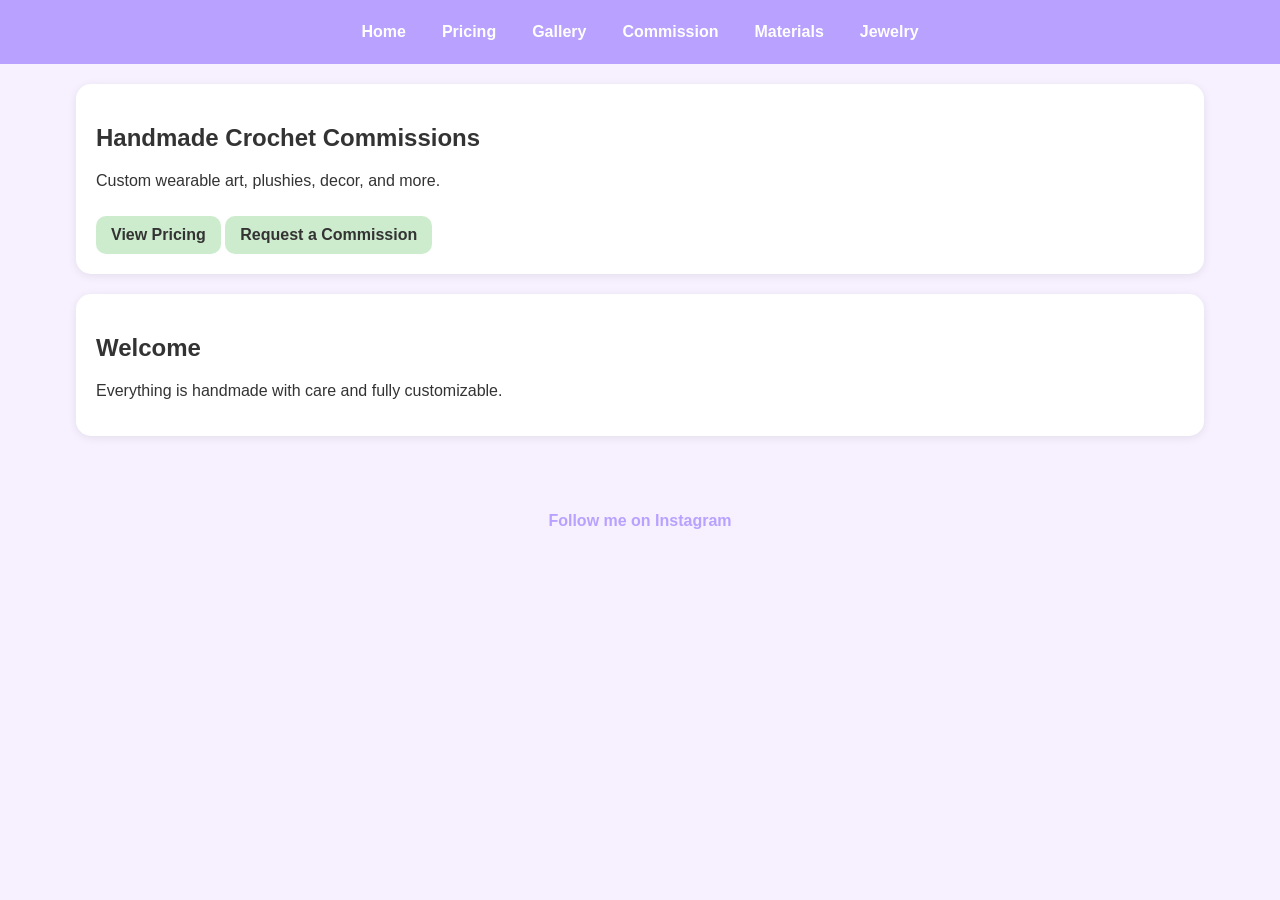
<file: index.html>
<!DOCTYPE html>
<html>
<head>
    <title>Crochet Commissions</title>
    <link rel="stylesheet" href="styles.css">
</head>

<body>

<nav class="navbar">
    <a href="index.html">Home</a>
    <a href="prices.html">Pricing</a>
    <a href="gallery.html">Gallery</a>
    <a href="commission.html">Commission</a>
    <a href="resources.html">Materials</a>
    <a href="jewelry.html">Jewelry</a>
</nav>

<section>
    <h1>Handmade Crochet Commissions</h1>
    <p>Custom wearable art, plushies, decor, and more.</p>

    <a class="button" href="prices.html">View Pricing</a>
    <a class="button" href="commission.html">Request a Commission</a>
</section>

<section>
    <h2>Welcome</h2>
    <p>Everything is handmade with care and fully customizable.</p>
</section>

<footer>
    <p>
        <a href="https://www.instagram.com/jaycreates24?utm_source=ig_web_button_share_sheet&igsh=ZDNlZDc0MzIxNw==" target="_blank">
            Follow me on Instagram
        </a>
    </p>
</footer>

</body>
</html>
</file>
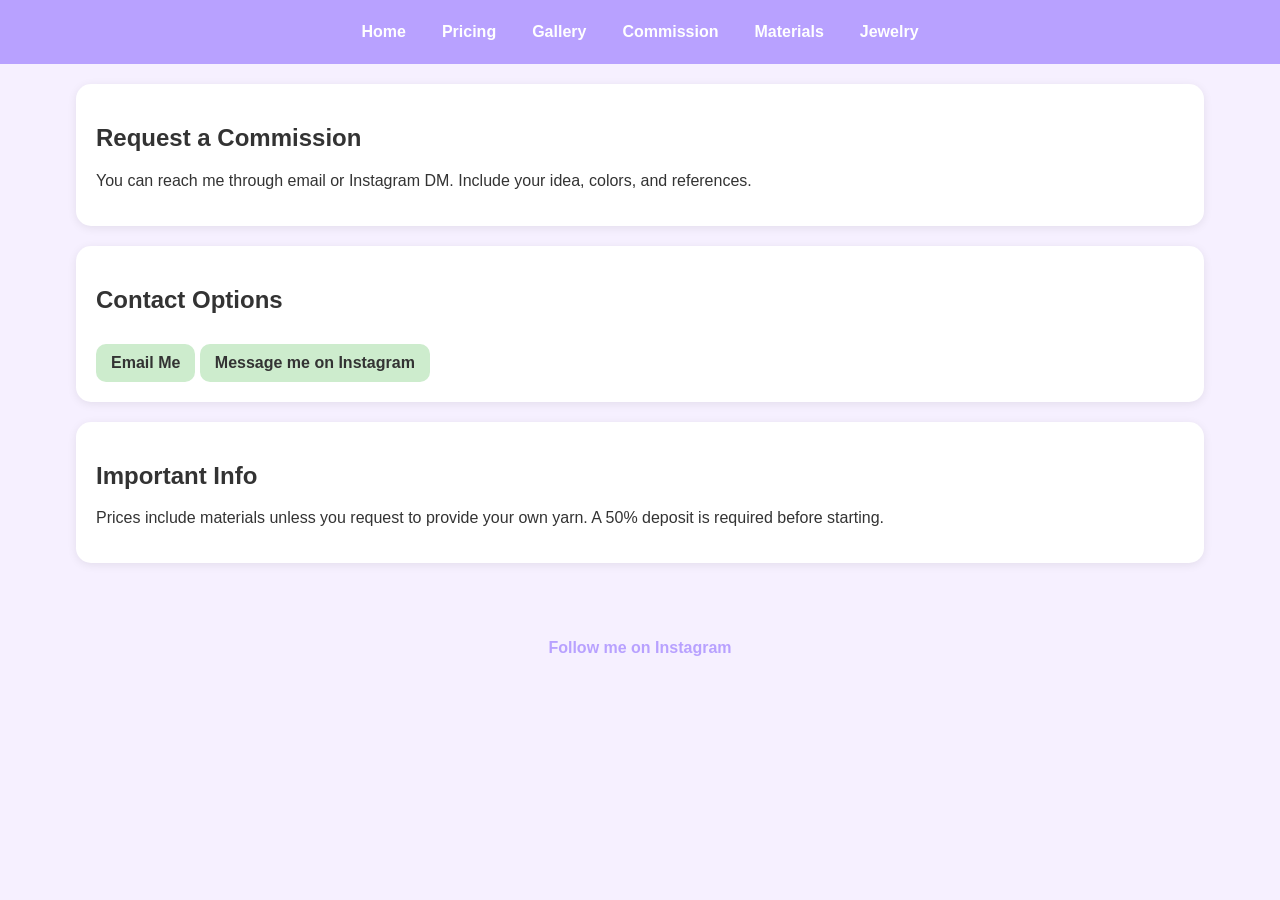
<file: commission.html>
<!DOCTYPE html>
<html>
<head>
    <title>Commission</title>
    <link rel="stylesheet" href="styles.css">
</head>

<body>

<nav class="navbar">
    <a href="index.html">Home</a>
    <a href="prices.html">Pricing</a>
    <a href="gallery.html">Gallery</a>
    <a href="commission.html">Commission</a>
    <a href="resources.html">Materials</a>
    <a href="jewelry.html">Jewelry</a>
</nav>

<section>
    <h1>Request a Commission</h1>

    <p>
        You can reach me through email or Instagram DM.
        Include your idea, colors, and references.
    </p>
</section>

<section>

    <h2>Contact Options</h2>

    <!-- EMAIL -->
   <a class="button" href="mailto:jayveonaireson@gmail.com">
        Email Me
    </a>

    <!-- INSTAGRAM DM -->
    <a class="button"
       href="https://instagram.com/jaycreates24"
       target="_blank">
        Message me on Instagram
    </a>

</section>

<section>
    <h2>Important Info</h2>
    <p>
        Prices include materials unless you request to provide your own yarn.
        A 50% deposit is required before starting.
    </p>
</section>

<footer>
    <p>
        <a href="https://www.instagram.com/jaycreates24?utm_source=ig_web_button_share_sheet&igsh=ZDNlZDc0MzIxNw==" target="_blank">
            Follow me on Instagram
        </a>
    </p>
</footer>

</body>
</html>
</file>
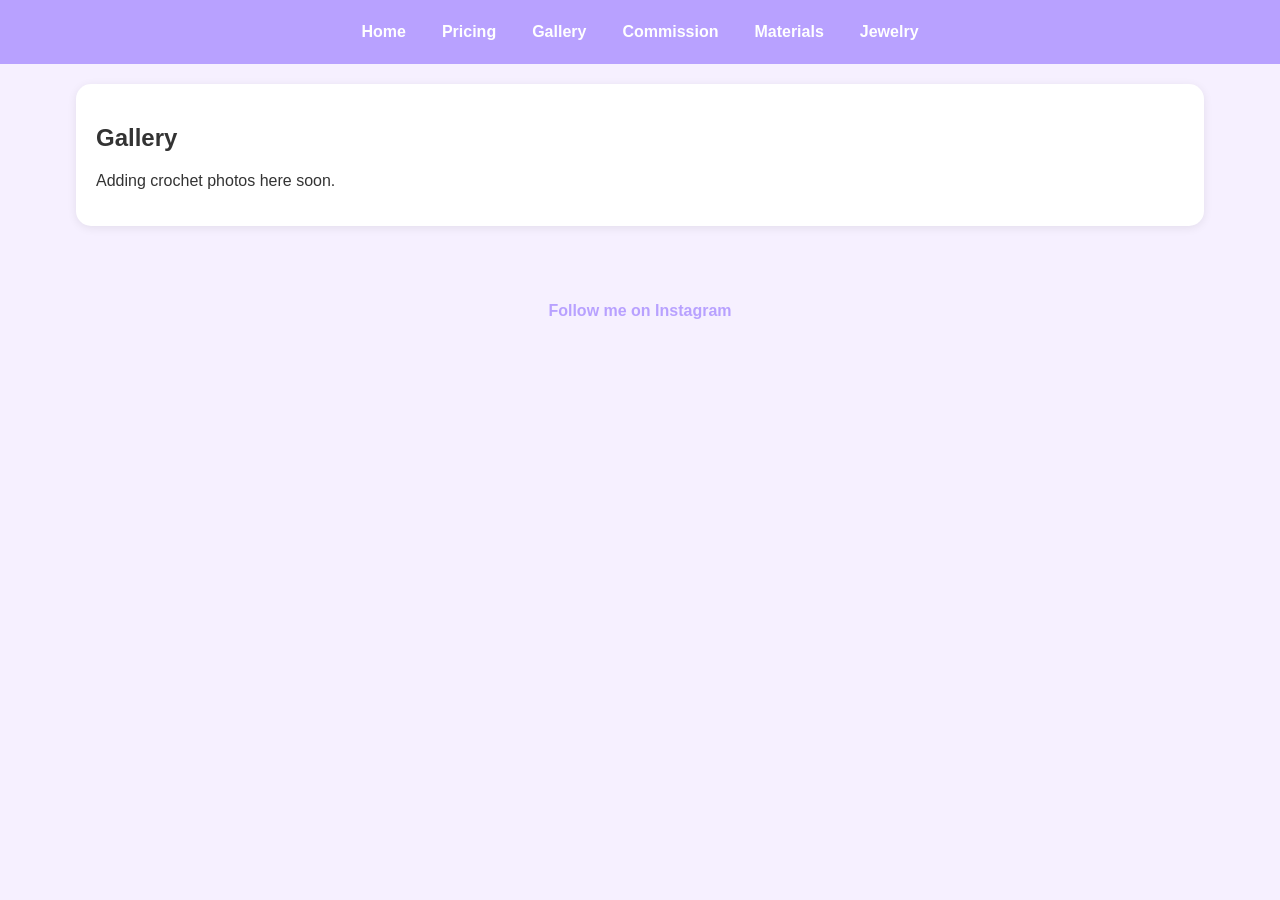
<file: gallery.html>
<!DOCTYPE html>
<html>
<head>
    <title>Gallery</title>
    <link rel="stylesheet" href="styles.css">
</head>

<body>

<nav class="navbar">
    <a href="index.html">Home</a>
    <a href="prices.html">Pricing</a>
    <a href="gallery.html">Gallery</a>
    <a href="commission.html">Commission</a>
    <a href="resources.html">Materials</a>
    <a href="jewelry.html">Jewelry</a>
</nav>

<section>
    <h1>Gallery</h1>
    <p>Adding crochet photos here soon.</p>
</section>

<footer>
    <p>
         <a href="https://www.instagram.com/jaycreates24?utm_source=ig_web_button_share_sheet&igsh=ZDNlZDc0MzIxNw==" target="_blank">
            Follow me on Instagram
        </a>
    </p>
</footer>

</body>
</html>
</file>
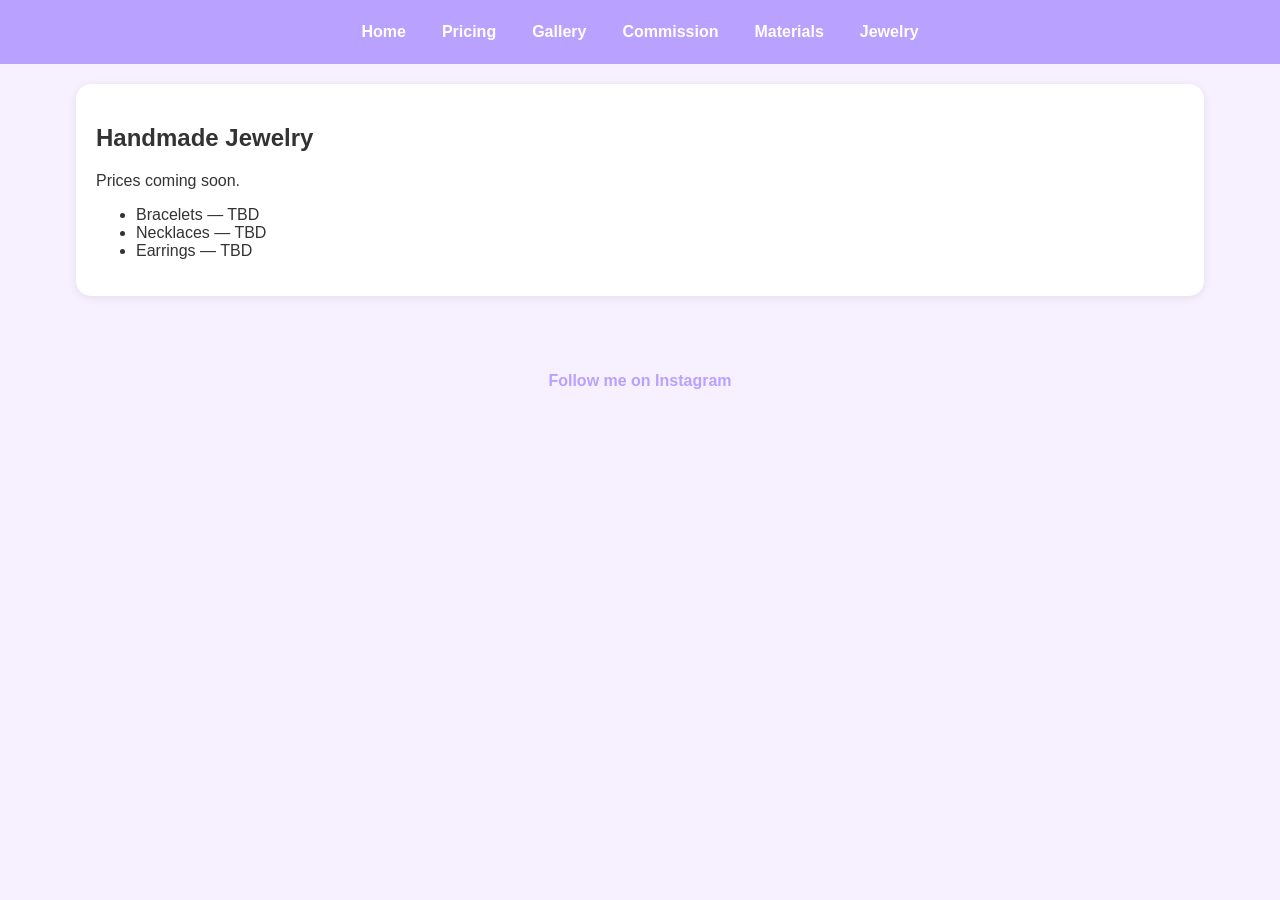
<file: jewelry.html>
<!DOCTYPE html>
<html>
<head>
    <title>Jewelry</title>
    <link rel="stylesheet" href="styles.css">
</head>

<body>

<nav class="navbar">
    <a href="index.html">Home</a>
    <a href="prices.html">Pricing</a>
    <a href="gallery.html">Gallery</a>
    <a href="commission.html">Commission</a>
    <a href="resources.html">Materials</a>
    <a href="jewelry.html">Jewelry</a>
</nav>

<section>
    <h1>Handmade Jewelry</h1>
    <p>Prices coming soon.</p>

    <ul>
        <li>Bracelets — TBD</li>
        <li>Necklaces — TBD</li>
        <li>Earrings — TBD</li>
    </ul>
</section>

<footer>
    <p>
         <a href="https://www.instagram.com/jaycreates24?utm_source=ig_web_button_share_sheet&igsh=ZDNlZDc0MzIxNw==" target="_blank">
            Follow me on Instagram
        </a>
    </p>
</footer>

</body>
</html>
</file>
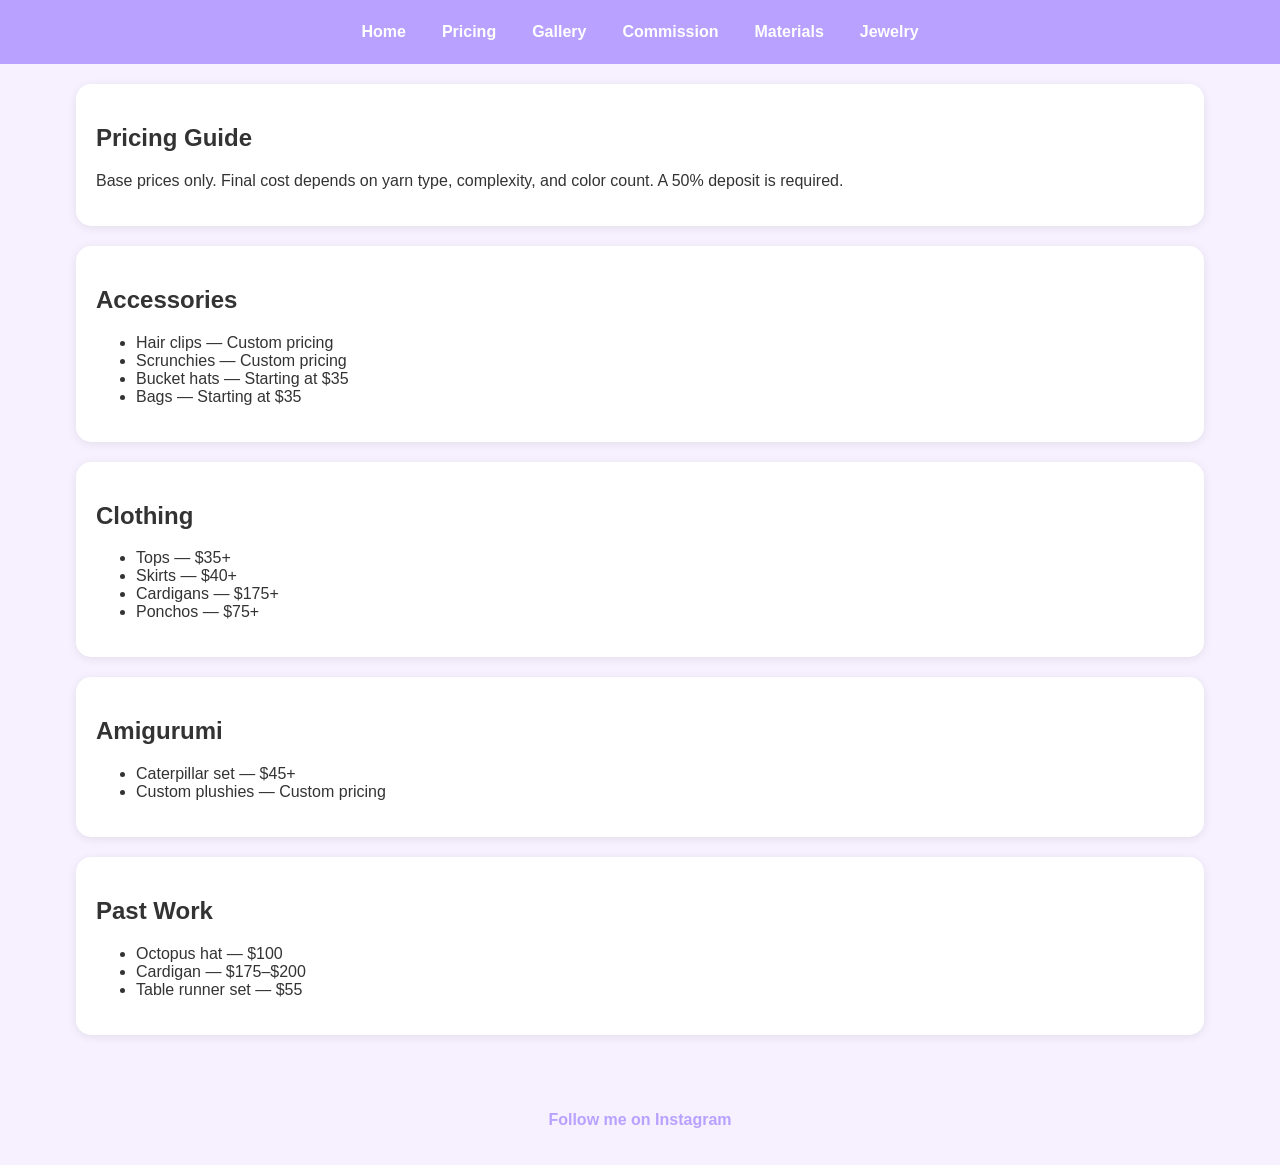
<file: prices.html>
<!DOCTYPE html>
<html>
<head>
    <title>Pricing</title>
    <link rel="stylesheet" href="styles.css">
</head>

<body>

<nav class="navbar">
    <a href="index.html">Home</a>
    <a href="prices.html">Pricing</a>
    <a href="gallery.html">Gallery</a>
    <a href="commission.html">Commission</a>
    <a href="resources.html">Materials</a>
    <a href="jewelry.html">Jewelry</a>
</nav>

<section>
    <h1>Pricing Guide</h1>

    <p>
        Base prices only. Final cost depends on yarn type, complexity, and color count.
        A 50% deposit is required.
    </p>
</section>

<section>
    <h2>Accessories</h2>
    <ul>
        <li>Hair clips — Custom pricing</li>
        <li>Scrunchies — Custom pricing</li>
        <li>Bucket hats — Starting at $35</li>
        <li>Bags — Starting at $35</li>
    </ul>
</section>

<section>
    <h2>Clothing</h2>
    <ul>
        <li>Tops — $35+</li>
        <li>Skirts — $40+</li>
        <li>Cardigans — $175+</li>
        <li>Ponchos — $75+</li>
    </ul>
</section>

<section>
    <h2>Amigurumi</h2>
    <ul>
        <li>Caterpillar set — $45+</li>
        <li>Custom plushies — Custom pricing</li>
    </ul>
</section>

<section>
    <h2>Past Work</h2>
    <ul>
        <li>Octopus hat — $100</li>
        <li>Cardigan — $175–$200</li>
        <li>Table runner set — $55</li>
    </ul>
</section>

<footer>
    <p>
        <a href="https://www.instagram.com/jaycreates24?utm_source=ig_web_button_share_sheet&igsh=ZDNlZDc0MzIxNw==" target="_blank">
            Follow me on Instagram
        </a>
    </p>
</footer>

</body>
</html>
</file>
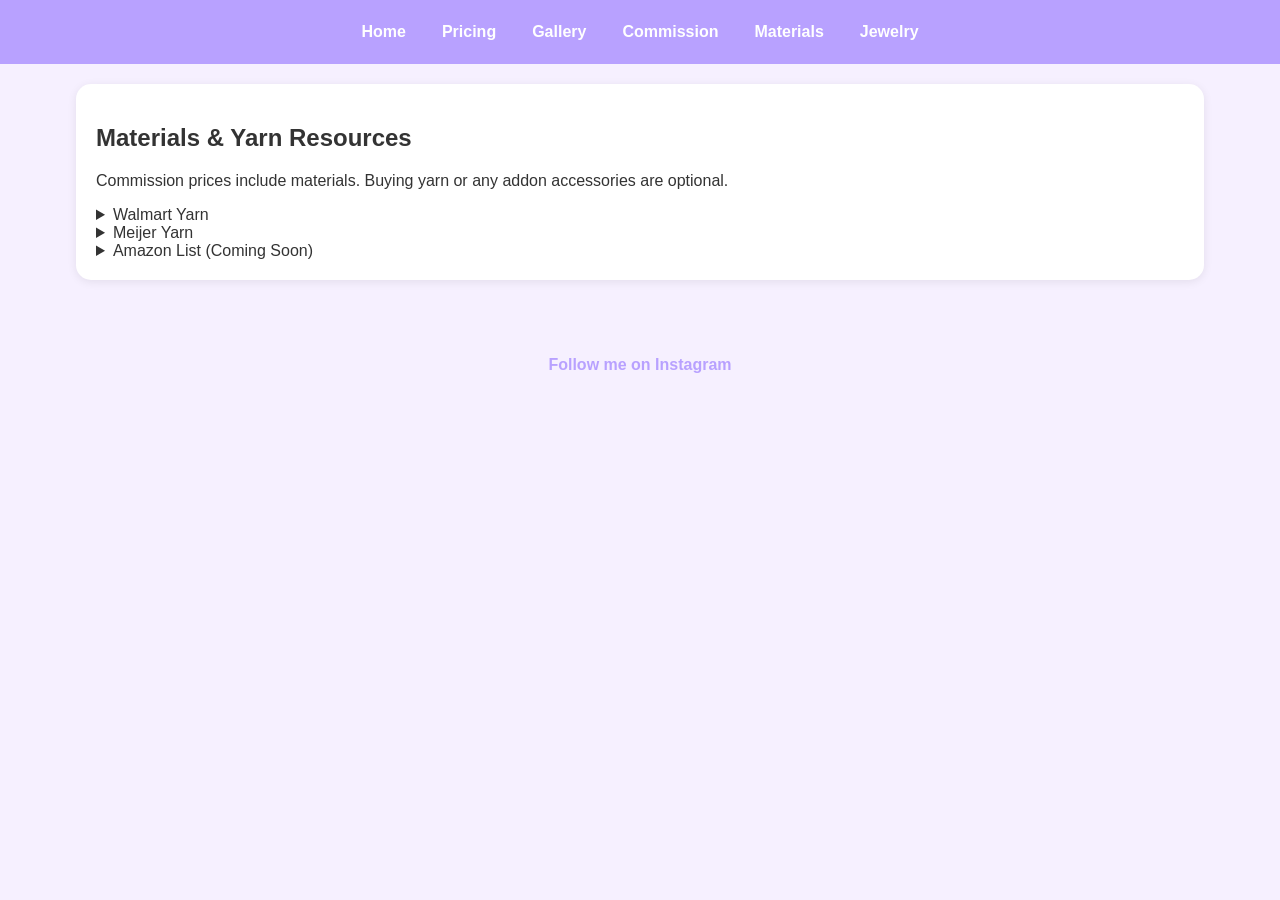
<file: resources.html>
<!DOCTYPE html>
<html>
<head>
    <title>Materials</title>
    <link rel="stylesheet" href="styles.css">
</head>

<body>

<nav class="navbar">
    <a href="index.html">Home</a>
    <a href="prices.html">Pricing</a>
    <a href="gallery.html">Gallery</a>
    <a href="commission.html">Commission</a>
    <a href="resources.html">Materials</a>
    <a href="jewelry.html">Jewelry</a>
</nav>

<section>
    <h1>Materials & Yarn Resources</h1>

    <p>
        Commission prices include materials. Buying yarn or any addon accessories are optional.
    </p>

    <details>
        <summary>Walmart Yarn</summary>
        <a href="https://www.walmart.com/ip/Mainstays-Medium-Acrylic-Red-Yarn-7-Oz-397-Yards/1559145194" target="_blank">
            View Yarn
        </a>
    </details>
    <details>
        <summary>Meijer Yarn</summary>
        <p>Addin link later</p>
    </details>
    <details>
        <summary>Amazon List (Coming Soon)</summary>
        <p>Adding supply list (buttons, ribbons, beads, swirlies) here later.</p>
    </details>
</section>

<footer>
    <p>
         <a href="https://www.instagram.com/jaycreates24?utm_source=ig_web_button_share_sheet&igsh=ZDNlZDc0MzIxNw==" target="_blank">
            Follow me on Instagram
        </a>
    </p>
</footer>

</body>
</html>
</file>
<file: styles.css>
body {
    font-family: Arial, sans-serif;
    margin: 0;
    background: #f6f0ff;
    color: #333;
}

/* NAVBAR */
.navbar {
    display: flex;
    justify-content: center;
    flex-wrap: wrap;
    gap: 12px;
    padding: 15px;
    background: #b8a1ff;
}

.navbar a {
    text-decoration: none;
    color: white;
    font-weight: bold;
    padding: 8px 12px;
    border-radius: 10px;
    transition: 0.2s;
}

.navbar a:hover {
    background: white;
    color: #b8a1ff;
}

/* PAGE SECTIONS */
section {
    background: white;
    margin: 20px auto;
    padding: 20px;
    width: 85%;
    border-radius: 15px;
    box-shadow: 0 2px 10px rgba(0,0,0,0.08);
}

/* BUTTONS */
.button {
    display: inline-block;
    background: #cdeccd;
    padding: 10px 15px;
    margin-top: 10px;
    border-radius: 10px;
    text-decoration: none;
    color: #333;
    font-weight: bold;
}

.button:hover {
    background: #fff3b0;
}

/* FOOTER */
footer {
    text-align: center;
    padding: 20px;
    margin-top: 40px;
}

footer a {
    color: #b8a1ff;
    font-weight: bold;
    text-decoration: none;
}
</file>
